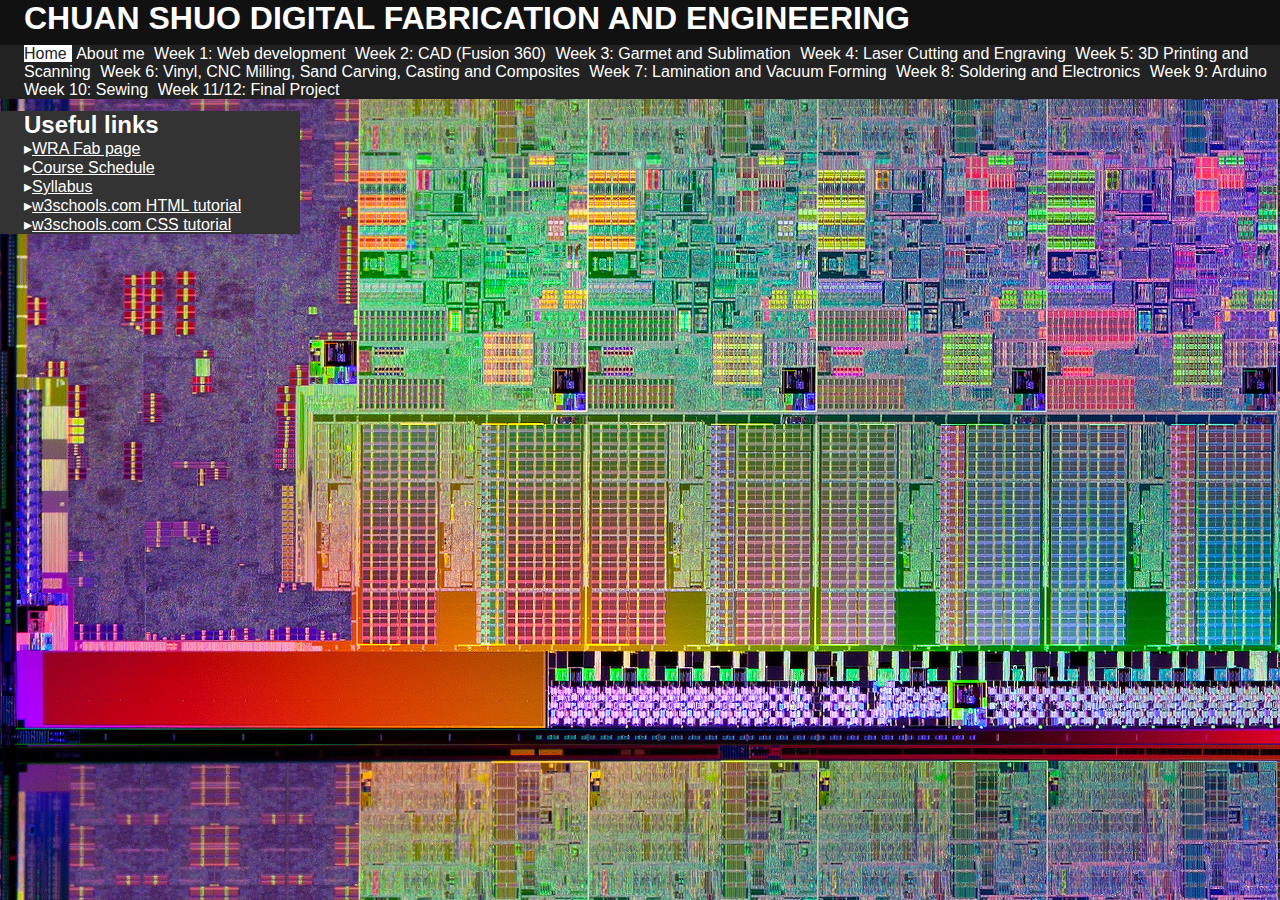
<file: index.html>
<!DOCTYPE html>
<html lang="en" dir="ltr">
  <head>
    <meta charset="utf-8">
    <title>Chuan Shuo Chen</title>
    <link rel="stylesheet" type="text/css" href="style_main.css">
  </head>
  <body style = "background-image: url('images/index_back.jpg')">
    <div class = "box title">
      <h1>CHUAN SHUO DIGITAL FABRICATION AND ENGINEERING</h1>
    </div>

    <div class = "box navbar">
      <ul>
        <li><span>Home</span></li>
        <li><a href = "about.html">About me</a></li>
        <li><a href = "wk1.html">Week 1: Web development</a></li>
        <li><a href = "wk2.html">Week 2: CAD (Fusion 360)</a></li>
        <li><a href = "wk3.html">Week 3: Garmet and Sublimation</a></li>
        <li><a href = "wk4.html">Week 4: Laser Cutting and Engraving</a></li>
        <li><a href = "wk5.html">Week 5: 3D Printing and Scanning</a></li>
        <li><a href = "wk6.html">Week 6: Vinyl, CNC Milling, Sand Carving, Casting and Composites</a></li>
        <li><a href = "wk7.html">Week 7: Lamination and Vacuum Forming</a></li>
        <li><a href = "wk8.html">Week 8: Soldering and Electronics</a></li>
        <li><a href = "wk9.html">Week 9: Arduino</a></li>
        <li><a href = "wk10.html">Week 10: Sewing</a></li>
        <li><a href = "wk11.html">Week 11/12: Final Project</a></li>
      </ul>
    </div>

    <div class = "box links">
      <h2>Useful links</h2>
      <ul>
        <li><a href = "https://fab.wra.net">WRA Fab page</a></li>
        <LI><a href = "https://fab.wra.net/schedule19s.html">Course Schedule</a></li>
        <li><a href = "https://fab.wra.net/schedule19s.html">Syllabus</a></li>
        <li><a href = "https://www.w3schools.com/html/">w3schools.com HTML tutorial</a></li>
        <li><a href = "https://www.w3schools.com/css/">w3schools.com CSS tutorial</a></li>
      </ul>
    </div>

  </body>
</html>
</file>
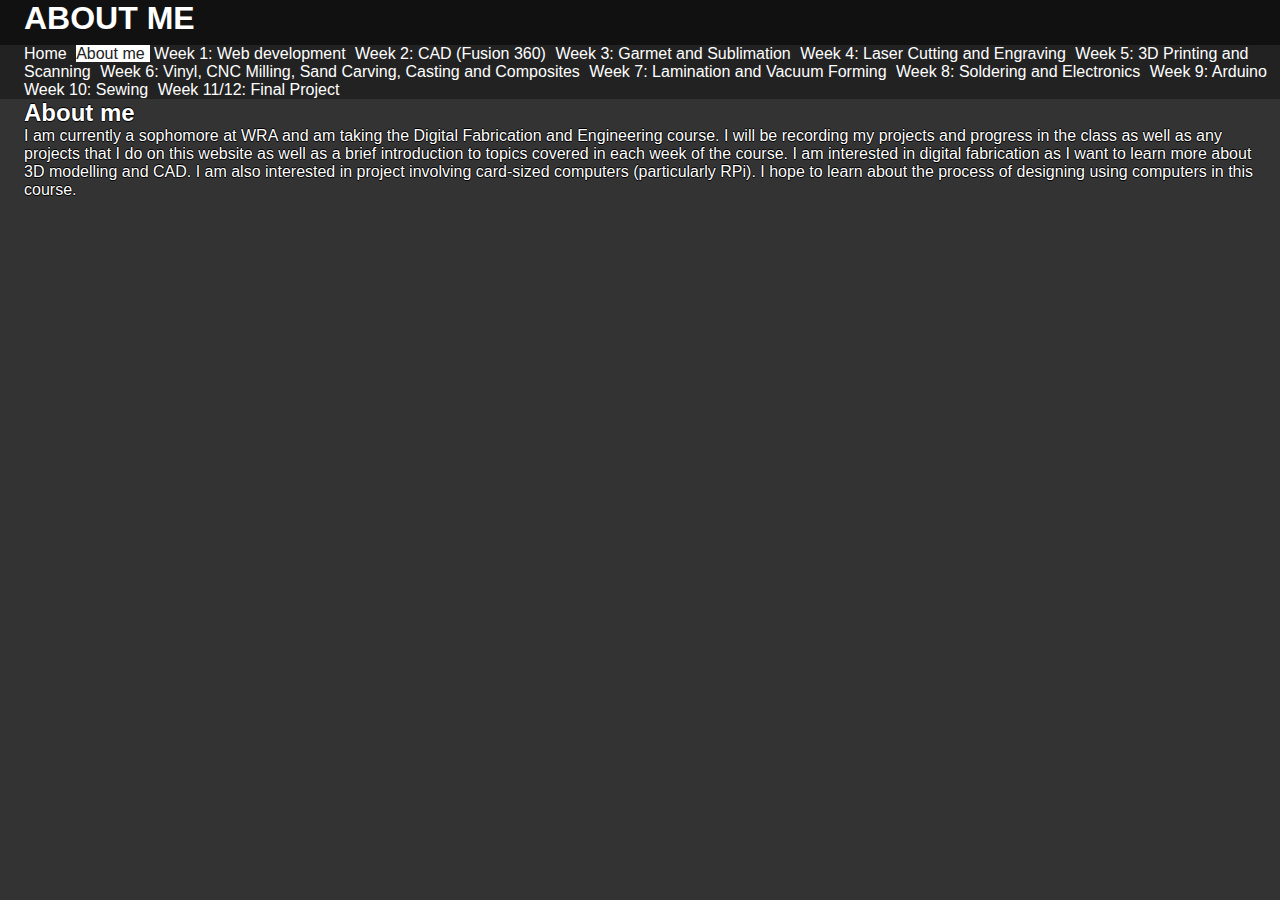
<file: about.html>
<!DOCTYPE html>
<html lang="en" dir="ltr">
  <head>
    <meta charset="utf-8">
    <title>Chuan Shuo Chen</title>
    <link rel="stylesheet" type="text/css" href="style_main.css">
  </head>
  <body>
    <div class = "box title">
      <h1>ABOUT ME</h1>
    </div>

    <div class = "box navbar">
      <ul>
        <li><a href = "index.html">Home</a></li>
        <li><span>About me</span></li>
        <li><a href = "wk1.html">Week 1: Web development</a></li>
        <li><a href = "wk2.html">Week 2: CAD (Fusion 360)</a></li>
        <li><a href = "wk3.html">Week 3: Garmet and Sublimation</a></li>
        <li><a href = "wk4.html">Week 4: Laser Cutting and Engraving</a></li>
        <li><a href = "wk5.html">Week 5: 3D Printing and Scanning</a></li>
        <li><a href = "wk6.html">Week 6: Vinyl, CNC Milling, Sand Carving, Casting and Composites</a></li>
        <li><a href = "wk7.html">Week 7: Lamination and Vacuum Forming</a></li>
        <li><a href = "wk8.html">Week 8: Soldering and Electronics</a></li>
        <li><a href = "wk9.html">Week 9: Arduino</a></li>
        <li><a href = "wk10.html">Week 10: Sewing</a></li>
        <li><a href = "wk11.html">Week 11/12: Final Project</a></li>
      </ul>
    </div>

    <div class = "box project">
      <h2>About me</h2>
      <p>
        I am currently a sophomore at WRA and am taking the Digital Fabrication and Engineering course. I will be recording my projects and progress in the class as well as any projects that I do on this website as well as a brief introduction to topics covered in each week of the course. I am interested in digital fabrication as I want to learn more about 3D modelling and CAD. I am also interested in project involving card-sized computers (particularly RPi). I hope to learn about the process of designing using computers in this course.
      </p>
    </div>
</file>
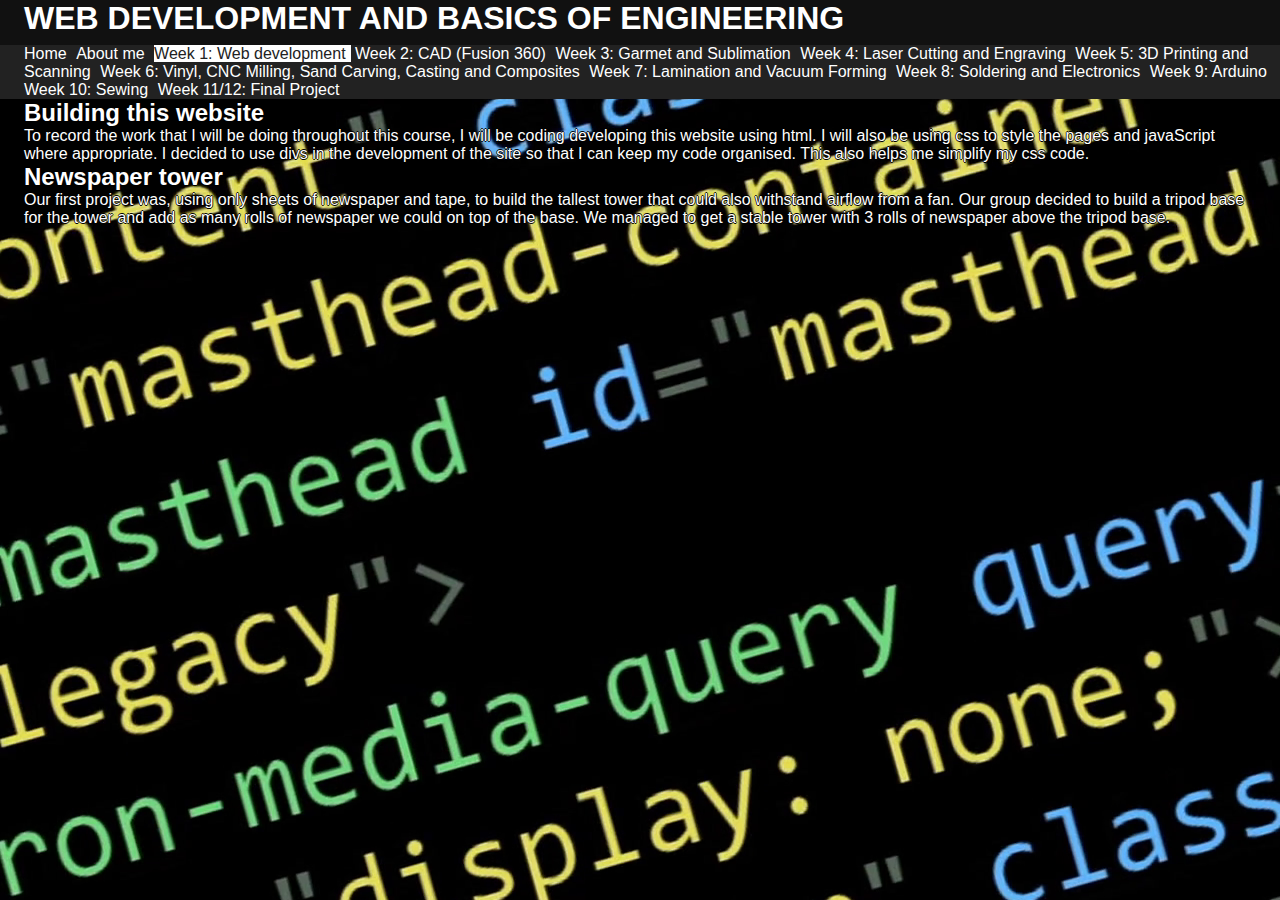
<file: wk1.html>
<!DOCTYPE html>
<html lang="en" dir="ltr">
  <head>
    <meta charset="utf-8">
    <title>Week 1: Web development</title>
    <link rel="stylesheet" type="text/css" href="style_main.css">
  </head>
  <body style = "background-image: url('images/web_back.png')">
    <div class = "box title">
      <h1>WEB DEVELOPMENT AND BASICS OF ENGINEERING</h1>
    </div>

    <div class = "box navbar">
      <ul>
        <li><a href = "index.html">Home</a></li>
        <li><a href = "about.html">About me</a></li>
        <li><span>Week 1: Web development</span></li>
        <li><a href = "wk2.html">Week 2: CAD (Fusion 360)</a></li>
        <li><a href = "wk3.html">Week 3: Garmet and Sublimation</a></li>
        <li><a href = "wk4.html">Week 4: Laser Cutting and Engraving</a></li>
        <li><a href = "wk5.html">Week 5: 3D Printing and Scanning</a></li>
        <li><a href = "wk6.html">Week 6: Vinyl, CNC Milling, Sand Carving, Casting and Composites</a></li>
        <li><a href = "wk7.html">Week 7: Lamination and Vacuum Forming</a></li>
        <li><a href = "wk8.html">Week 8: Soldering and Electronics</a></li>
        <li><a href = "wk9.html">Week 9: Arduino</a></li>
        <li><a href = "wk10.html">Week 10: Sewing</a></li>
        <li><a href = "wk11.html">Week 11/12: Final Project</a></li>
      </ul>
    </div>

    <div class = "box project">
      <h2>Building this website</h2>
      <p>
        To record the work that I will be doing throughout this course, I will be coding developing this website using html. I will also be using css to style the pages and javaScript where appropriate. I decided to use divs in the development of the site so that I can keep my code organised. This also helps me simplify my css code.
      </p>
    </div>

    <div class = "box project">
      <h2>Newspaper tower</h2>
      <p>
        Our first project was, using only sheets of newspaper and tape, to build the tallest tower that could also withstand airflow from a fan. Our group decided to build a tripod base for the tower and add as many rolls of newspaper we could on top of the base. We managed to get a stable tower with 3 rolls of newspaper above the tripod base.
      </p>
    </div>

  </body>
</html>
</file>
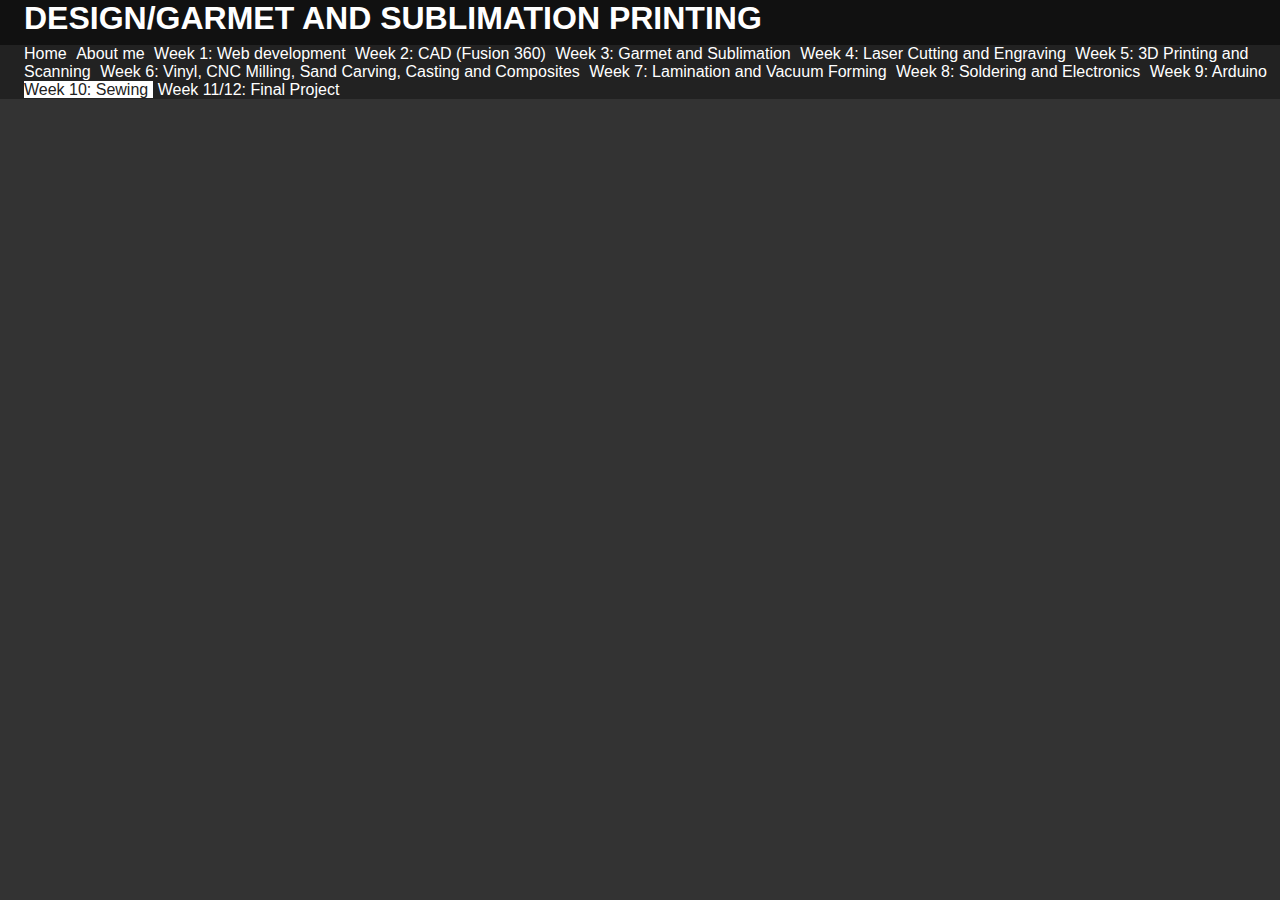
<file: wk10.html>
<!DOCTYPE html>
<html lang="en" dir="ltr">
  <head>
    <meta charset="utf-8">
    <title>Chuan Shuo Chen</title>
    <link rel="stylesheet" type="text/css" href="style_main.css">
  </head>
  <body>
    <div class = "box title">
      <h1>DESIGN/GARMET AND SUBLIMATION PRINTING</h1>
    </div>

    <div class = "box navbar">
      <ul>
        <li><a href = "index.html">Home</a></li>
        <li><a href = "about.html">About me</a></li>
        <li><a href = "wk1.html">Week 1: Web development</a></li>
        <li><a href = "wk2.html">Week 2: CAD (Fusion 360)</a></li>
        <li><a href = "wk3.html">Week 3: Garmet and Sublimation</a></li>
        <li><a href = "wk4.html">Week 4: Laser Cutting and Engraving</a></li>
        <li><a href = "wk5.html">Week 5: 3D Printing and Scanning</a></li>
        <li><a href = "wk6.html">Week 6: Vinyl, CNC Milling, Sand Carving, Casting and Composites</a></li>
        <li><a href = "wk7.html">Week 7: Lamination and Vacuum Forming</a></li>
        <li><a href = "wk8.html">Week 8: Soldering and Electronics</a></li>
        <li><a href = "wk9.html">Week 9: Arduino</a></li>
        <li><span>Week 10: Sewing</span></li>
        <li><a href = "wk11.html">Week 11/12: Final Project</a></li>
      </ul>
    </div>
</file>
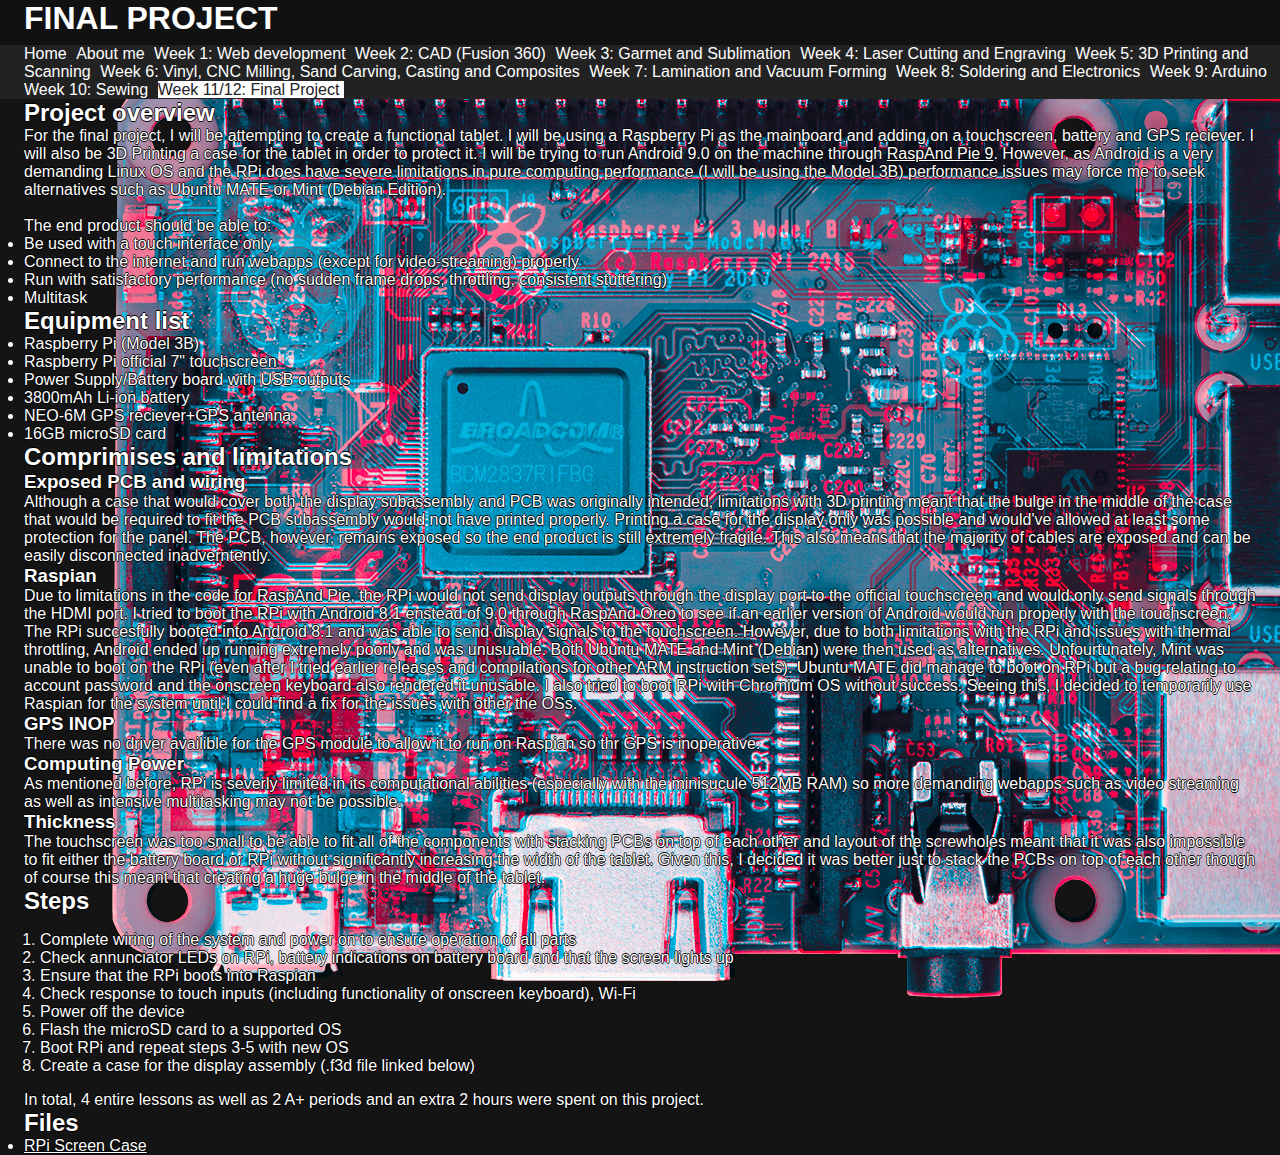
<file: wk11.html>
<!DOCTYPE html>
<html lang="en" dir="ltr">
  <head>
    <meta charset="utf-8">
    <title>Chuan Shuo Chen</title>
    <link rel="stylesheet" type="text/css" href="style_main.css">
  </head>
  <body style = "background-image: url('images/rpi_back.jpg')">
    <div class = "box title">
      <h1>FINAL PROJECT</h1>
    </div>

    <div class = "box navbar">
      <ul>
        <li><a href = "index.html">Home</a></li>
        <li><a href = "about.html">About me</a></li>
        <li><a href = "wk1.html">Week 1: Web development</a></li>
        <li><a href = "wk2.html">Week 2: CAD (Fusion 360)</a></li>
        <li><a href = "wk3.html">Week 3: Garmet and Sublimation</a></li>
        <li><a href = "wk4.html">Week 4: Laser Cutting and Engraving</a></li>
        <li><a href = "wk5.html">Week 5: 3D Printing and Scanning</a></li>
        <li><a href = "wk6.html">Week 6: Vinyl, CNC Milling, Sand Carving, Casting and Composites</a></li>
        <li><a href = "wk7.html">Week 7: Lamination and Vacuum Forming</a></li>
        <li><a href = "wk8.html">Week 8: Soldering and Electronics</a></li>
        <li><a href = "wk9.html">Week 9: Arduino</a></li>
        <li><a href = "wk10.html">Week 10: Sewing</a></li>
        <li><span>Week 11/12: Final Project</span></li>
      </ul>
    </div>

    <div class = "box project">
      <h2>
        Project overview
      </h2>
      <p>
        For the final project, I will be attempting to create a functional tablet. I will be using a Raspberry Pi as the mainboard and adding on a touchscreen, battery and GPS reciever. I will also be 3D Printing a case for the tablet in order to protect it. I will be trying to run Android 9.0 on the machine through <a href = "http://raspex.exton.se/?p=1111">RaspAnd Pie 9</a>. However, as Android is a very demanding Linux OS and the RPi does have severe limitations in pure computing performance (I will be using the Model 3B) performance issues may force me to seek alternatives such as Ubuntu MATE or Mint (Debian Edition).
      </p>
      <br>
      <ul>The end product should be able to:
        <li>Be used with a touch interface only</li>
        <li>Connect to the internet and run webapps (except for video-streaming) properly</li>
        <li>Run with satisfactory performance (no sudden frame drops, throttling, consistent stuttering)</li>
        <li>Multitask</li>
      </ul>
    </div>

    <div class = "box project">
      <h2>
        Equipment list
      </h2>
      <ul>
        <li>Raspberry Pi (Model 3B)</li>
        <li>Raspberry Pi official 7" touchscreen</li>
        <li>Power Supply/Battery board with USB outputs</li>
        <li>3800mAh Li-ion battery</li>
        <li>NEO-6M GPS reciever+GPS antenna</li>
        <li>16GB microSD card</li>
      <ul>
    </div>

    <div class = "box project">
      <h2>
        Comprimises and limitations
      </h2>
      <h3>
        Exposed PCB and wiring
      </h3>
      <p>
        Although a case that would cover both the display subassembly and PCB was originally intended, limitations with 3D printing meant that the bulge in the middle of the case that would be required to fit the PCB subassembly would not have printed properly. Printing a case for the display only was possible and would've allowed at least some protection for the panel. The PCB, however, remains exposed so the end product is still extremely fragile. This also means that the majority of cables are exposed and can be easily disconnected inadverntently.
      </p>
      <h3>
        Raspian
      </h3>
      <p>
        Due to limitations in the code for RaspAnd Pie, the RPi would not send display outputs through the display port to the official touchscreen and would only send signals through the HDMI port. I tried to boot the RPi with Android 8.1 enstead of 9.0 through <a href = "http://raspex.exton.se/?p=884">RaspAnd Oreo</a> to see if an earlier version of Android would run properly with the touchscreen. The RPi succesfully booted into Android 8.1 and was able to send display signals to the touchscreen. However, due to both limitations with the RPi and issues with thermal throttling, Android ended up running extremely poorly and was unusuable. Both Ubuntu MATE and Mint (Debian) were then used as alternatives. Unfourtunately, Mint was unable to boot on the RPi (even after I tried earlier releases and compilations for other ARM instruction sets). Ubuntu MATE did manage to boot on RPi but a bug relating to account password and the onscreen keyboard also rendered it unusable. I also tried to boot RPi with Chromium OS without success. Seeing this, I decided to temporarily use Raspian for the system until I could find a fix for the issues with other the OSs.
      </p>
      <h3>
        GPS INOP
      </h3>
      <p>
        There was no driver availible for the GPS module to allow it to run on Raspian so thr GPS is inoperative.
      </p>
      <h3>
        Computing Power
      </h3>
      <p>
        As mentioned before, RPi is severly limited in its computational abilities (especially with the minisucule 512MB RAM) so more demanding webapps such as video streaming as well as intensive multitasking may not be possible.
      </p>
      <h3>
        Thickness
      </h3>
      <p>
        The touchscreen was too small to be able to fit all of the components with stacking PCBs on top of each other and layout of the screwholes meant that it was also impossible to fit either the battery board or RPi without significantly increasing the width of the tablet. Given this, I decided it was better just to stack the PCBs on top of each other though of course this meant that creating a huge bulge in the middle of the tablet.
      </p>
    </div>

    <div class = "box project">
      <h2>
        Steps
      </h2>
      <ol>
        <li>Complete wiring of the system and power on to ensure operation of all parts</li>
        <li>Check annunciator LEDs on RPi, battery indications on battery board and that the screen lights up</li>
        <li>Ensure that the RPi boots into Raspian</li>
        <li>Check response to touch inputs (including functionality of onscreen keyboard), Wi-Fi</li>
        <li>Power off the device</li>
        <li>Flash the microSD card to a supported OS</li>
        <li>Boot RPi and repeat steps 3-5 with new OS</li>
        <li>Create a case for the display assembly (.f3d file linked below)</li>
      </ol>
      <p>
        In total, 4 entire lessons as well as 2 A+ periods and an extra 2 hours were spent on this project.
      </p>
    </div>

    <div class = "box project">
      <h2>
        Files
      </h2>
      <ul>
        <li><a href = "files/rpi_screenCase.f3d">RPi Screen Case</a></li>
      <ul>
</file>
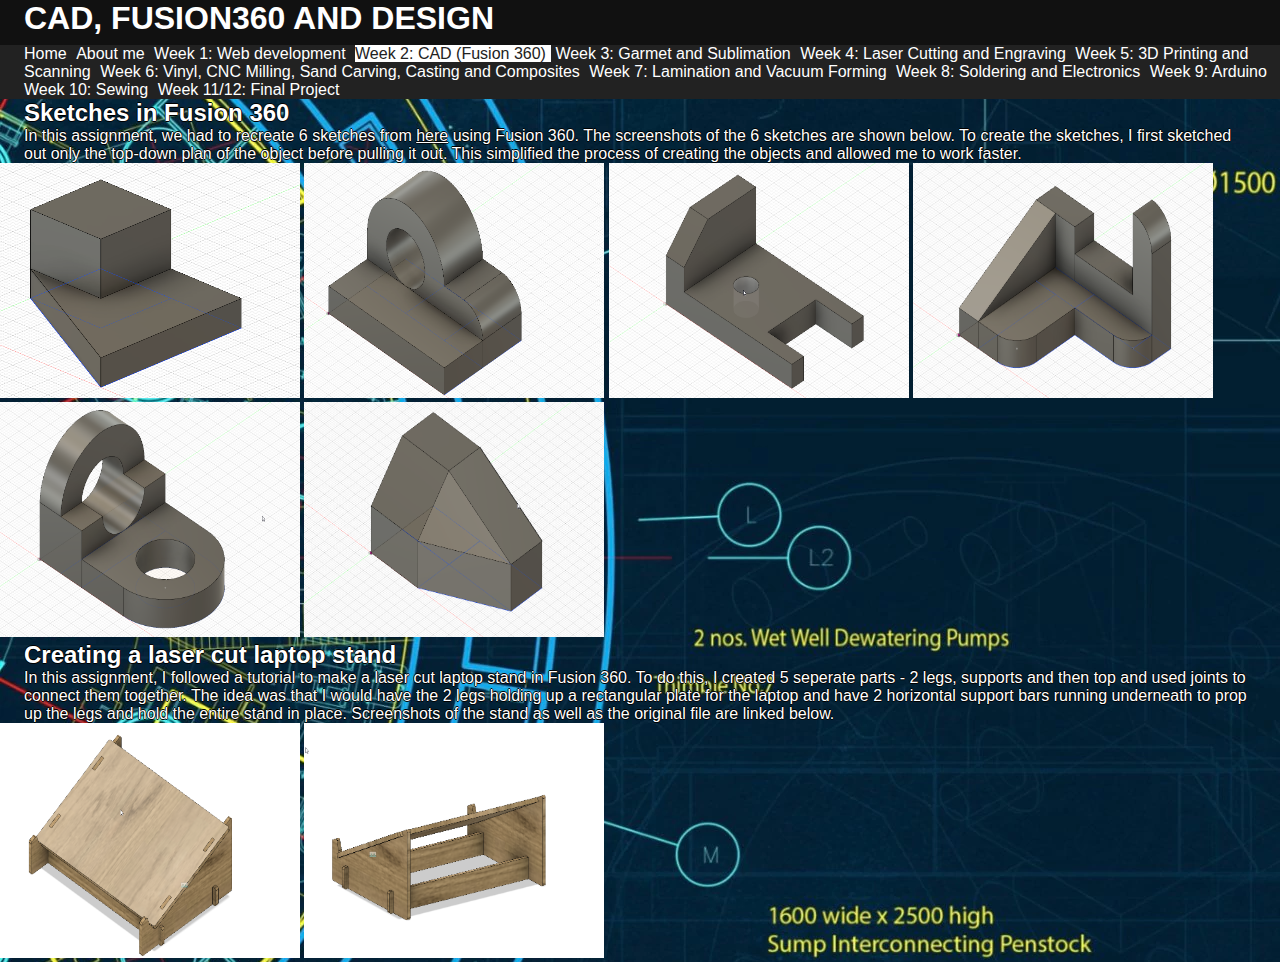
<file: wk2.html>
<!DOCTYPE html>
<html lang="en" dir="ltr">
  <head>
    <meta charset="utf-8">
    <title>Chuan Shuo Chen</title>
    <link rel="stylesheet" type="text/css" href="style_main.css">
  </head>
  <body style = "background-image: url('images/cad_back.jpg')">
    <div class = "box title">
      <h1>CAD, FUSION360 AND DESIGN</h1>
    </div>

    <div class = "box navbar">
      <ul>
        <li><a href = "index.html">Home</a></li>
        <li><a href = "about.html">About me</a></li>
        <li><a href = "wk1.html">Week 1: Web development</a></li>
        <li><span>Week 2: CAD (Fusion 360)</span></li>
        <li><a href = "wk3.html">Week 3: Garmet and Sublimation</a></li>
        <li><a href = "wk4.html">Week 4: Laser Cutting and Engraving</a></li>
        <li><a href = "wk5.html">Week 5: 3D Printing and Scanning</a></li>
        <li><a href = "wk6.html">Week 6: Vinyl, CNC Milling, Sand Carving, Casting and Composites</a></li>
        <li><a href = "wk7.html">Week 7: Lamination and Vacuum Forming</a></li>
        <li><a href = "wk8.html">Week 8: Soldering and Electronics</a></li>
        <li><a href = "wk9.html">Week 9: Arduino</a></li>
        <li><a href = "wk10.html">Week 10: Sewing</a></li>
        <li><a href = "wk11.html">Week 11/12: Final Project</a></li>
      </ul>
    </div>

    <div class = "box project">
      <h2>
        Sketches in Fusion 360
      </h2>
      <p>
        In this assignment, we had to recreate 6 sketches from <a href = "https://fab.wra.net/caddraw2018.pdf">here</a> using Fusion 360. The screenshots of the 6 sketches are shown below. To create the sketches, I first sketched out only the top-down plan of the object before pulling it out. This simplified the process of creating the objects and allowed me to work faster.
      </p>
      <img src = "images/fusion_1.png" alt = "sketch 1">
      <img src = "images/fusion_2.png" alt = "sketch 2">
      <img src = "images/fusion_3.png" alt = "sketch 3">
      <img src = "images/fusion_4.png" alt = "sketch 4">
      <img src = "images/fusion_5.png" alt = "sketch 5">
      <img src = "images/fusion_6.png" alt = "sketch 6">
    </div>

    <div class = "box project">
      <h2>
        Creating a laser cut laptop stand
      </h2>
      <p>
        In this assignment, I followed a tutorial to make a laser cut laptop stand in Fusion 360. To do this, I created 5 seperate parts - 2 legs, supports and then top and used joints to connect them together. The idea was that I would have the 2 legs holding up a rectangular plate for the laptop and have 2 horizontal support bars running underneath to prop up the legs and hold the entire stand in place. Screenshots of the stand as well as the original file are linked below.
      </p>
      <img src = "images/laptop_stand_iso.png" alt = "iso view">
      <img src = "images/laptop_stand_backright.png" alt = "back right view">

    </div>
</file>
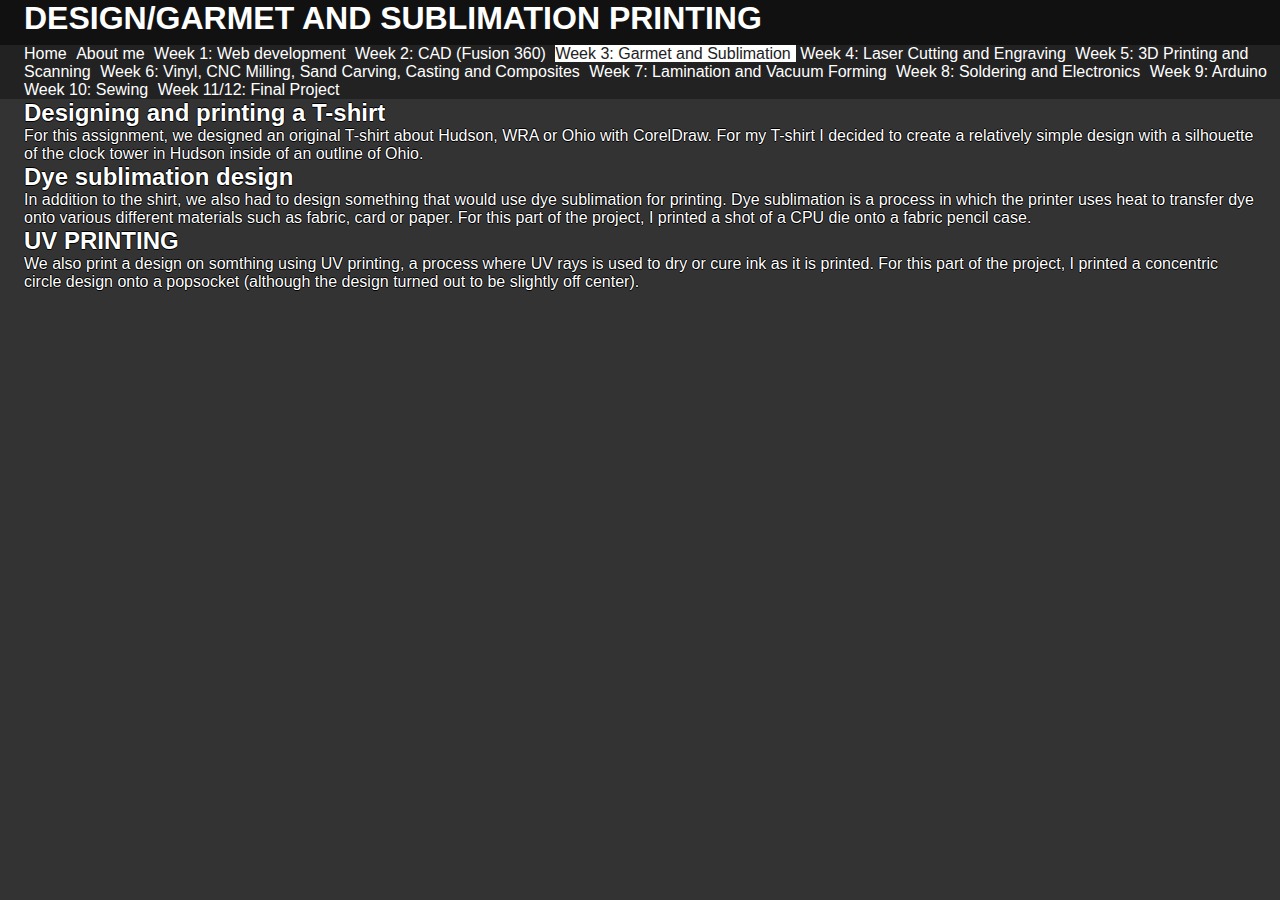
<file: wk3.html>
<!DOCTYPE html>
<html lang="en" dir="ltr">
  <head>
    <meta charset="utf-8">
    <title>Chuan Shuo Chen</title>
    <link rel="stylesheet" type="text/css" href="style_main.css">
  </head>
  <body>
    <div class = "box title">
      <h1>DESIGN/GARMET AND SUBLIMATION PRINTING</h1>
    </div>

    <div class = "box navbar">
      <ul>
        <li><a href = "index.html">Home</a></li>
        <li><a href = "about.html">About me</a></li>
        <li><a href = "wk1.html">Week 1: Web development</a></li>
        <li><a href = "wk2.html">Week 2: CAD (Fusion 360)</a></li>
        <li><span>Week 3: Garmet and Sublimation</span></li>
        <li><a href = "wk4.html">Week 4: Laser Cutting and Engraving</a></li>
        <li><a href = "wk5.html">Week 5: 3D Printing and Scanning</a></li>
        <li><a href = "wk6.html">Week 6: Vinyl, CNC Milling, Sand Carving, Casting and Composites</a></li>
        <li><a href = "wk7.html">Week 7: Lamination and Vacuum Forming</a></li>
        <li><a href = "wk8.html">Week 8: Soldering and Electronics</a></li>
        <li><a href = "wk9.html">Week 9: Arduino</a></li>
        <li><a href = "wk10.html">Week 10: Sewing</a></li>
        <li><a href = "wk11.html">Week 11/12: Final Project</a></li>
      </ul>
    </div>

    <div class = "box project">
      <h2>
        Designing and printing a T-shirt
      </h2>
      <p>
        For this assignment, we designed an original T-shirt about Hudson, WRA or Ohio with CorelDraw. For my T-shirt I decided to create a relatively simple design with a silhouette of the clock tower in Hudson inside of an outline of Ohio.
      </p>
    </div>

    <div class = "box project">
      <h2>
        Dye sublimation design
      </h2>
      <p>
        In addition to the shirt, we also had to design something that would use dye sublimation for printing. Dye sublimation is a process in which the printer uses heat to transfer dye onto various different materials such as fabric, card or paper. For this part of the project, I printed a shot of a CPU die onto a fabric pencil case.
      </p>
    </div>

    <div class = "box project">
      <h2>
        UV PRINTING
      </h2>
      <p>
        We also print a design on somthing using UV printing, a process where UV rays is used to dry or cure ink as it is printed. For this part of the project, I printed a concentric circle design onto a popsocket (although the design turned out to be slightly off center).
      </p>
    </div>
</file>
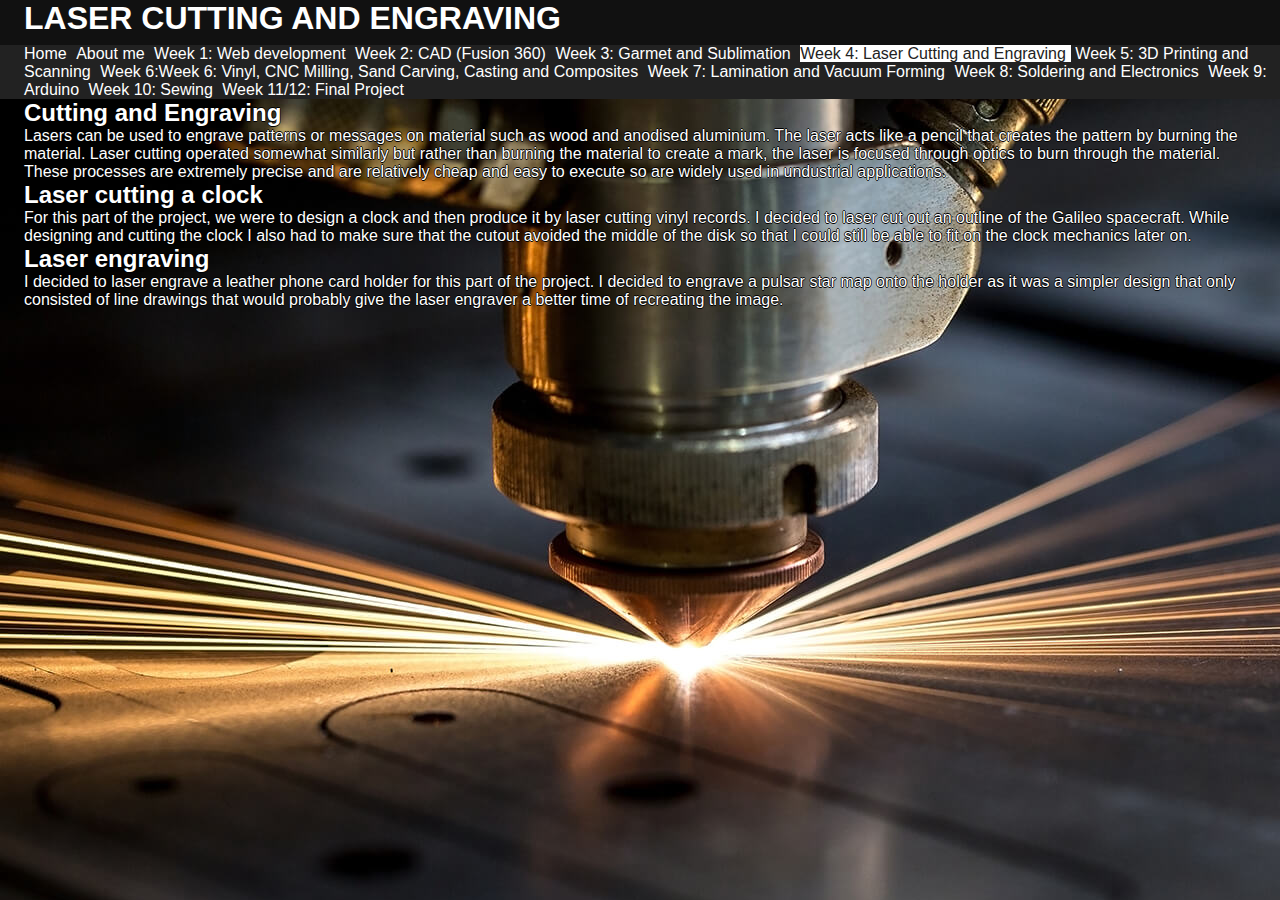
<file: wk4.html>
<!DOCTYPE html>
<html lang="en" dir="ltr">
  <head>
    <meta charset="utf-8">
    <title>Chuan Shuo Chen</title>
    <link rel="stylesheet" type="text/css" href="style_main.css">
  </head>
  <body style = "background-image: url('images/laser_back.jpg')">
    <div class = "box title">
      <h1>LASER CUTTING AND ENGRAVING</h1>
    </div>

    <div class = "box navbar">
      <ul>
        <li><a href = "index.html">Home</a></li>
        <li><a href = "about.html">About me</a></li>
        <li><a href = "wk1.html">Week 1: Web development</a></li>
        <li><a href = "wk2.html">Week 2: CAD (Fusion 360)</a></li>
        <li><a href = "wk3.html">Week 3: Garmet and Sublimation</a></li>
        <li><span>Week 4: Laser Cutting and Engraving</span></li>
        <li><a href = "wk5.html">Week 5: 3D Printing and Scanning</a></li>
        <li><a href = "wk6.html">Week 6:Week 6: Vinyl, CNC Milling, Sand Carving, Casting and Composites</a></li>
        <li><a href = "wk7.html">Week 7: Lamination and Vacuum Forming</a></li>
        <li><a href = "wk8.html">Week 8: Soldering and Electronics</a></li>
        <li><a href = "wk9.html">Week 9: Arduino</a></li>
        <li><a href = "wk10.html">Week 10: Sewing</a></li>
        <li><a href = "wk11.html">Week 11/12: Final Project</a></li>
      </ul>
    </div>

    <div class = "box project">
        <h2>
          Cutting and Engraving
        </h2>
        <p>
          Lasers can be used to engrave patterns or messages on material such as wood and anodised aluminium. The laser acts like a pencil that creates the pattern by burning the material. Laser cutting operated somewhat similarly but rather than burning the material to create a mark, the laser is focused through optics to burn through the material. These processes are extremely precise and are relatively cheap and easy to execute so are widely used in undustrial applications.
        </p>
    </div>

    <div class = "box project">
      <h2>
        Laser cutting a clock
      </h2>
      <p>
        For this part of the project, we were to design a clock and then produce it by laser cutting vinyl records. I decided to laser cut out an outline of the Galileo spacecraft. While designing and cutting the clock I also had to make sure that the cutout avoided the middle of the disk so that I could still be able to fit on the clock mechanics later on.
      <p>
    </div>

    <div class = "box project">
      <h2>
        Laser engraving
      </h2>
      <p>
        I decided to laser engrave a leather phone card holder for this part of the project. I decided to engrave a pulsar star map onto the holder as it was a simpler design that only consisted of line drawings that would probably give the laser engraver a better time of recreating the image.
      <p>
    </div>
</file>
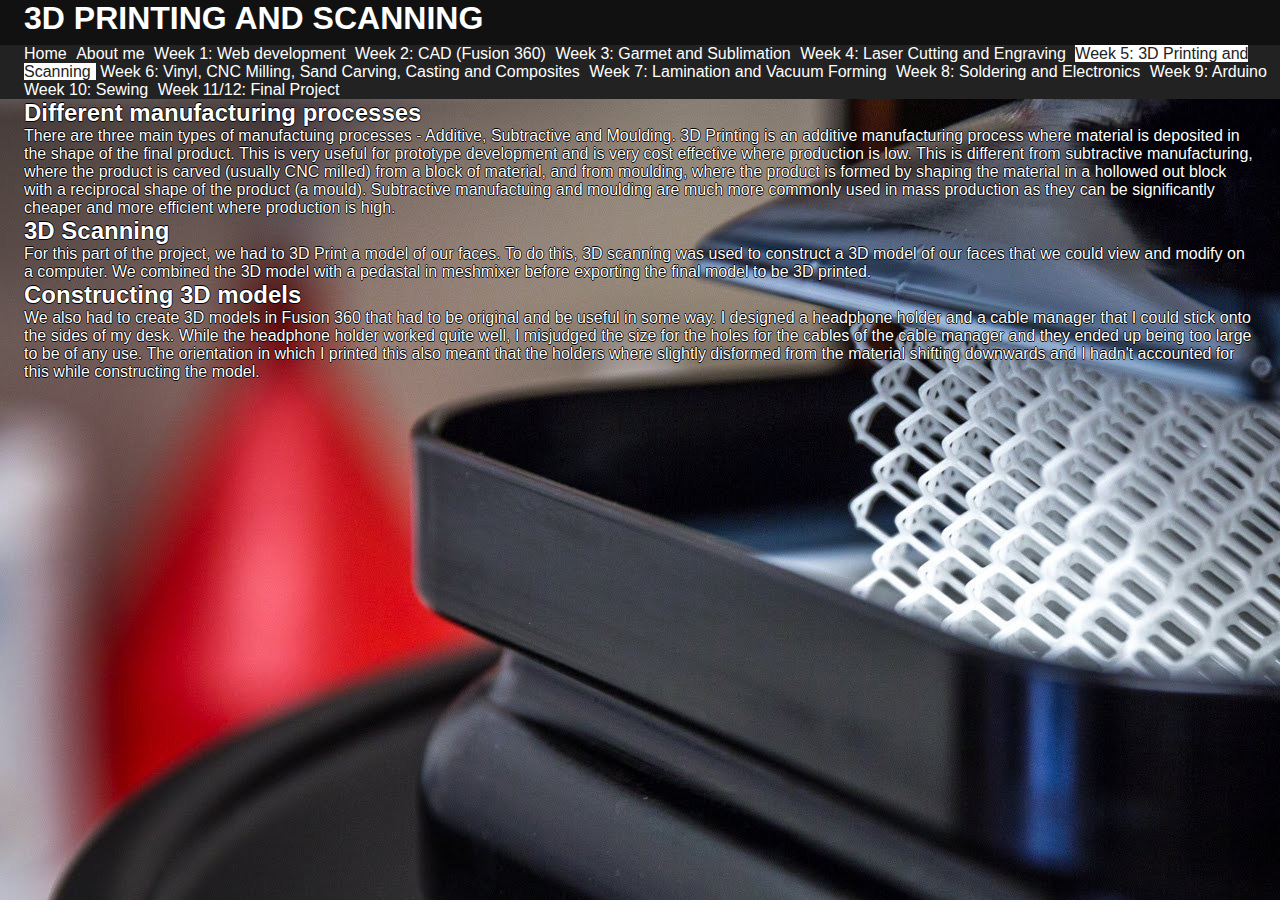
<file: wk5.html>
<!DOCTYPE html>
<html lang="en" dir="ltr">
  <head>
    <meta charset="utf-8">
    <title>Chuan Shuo Chen</title>
    <link rel="stylesheet" type="text/css" href="style_main.css">
  </head>
  <body style = "background-image: url('images/3dp_back.jpg')">
    <div class = "box title">
      <h1>3D PRINTING AND SCANNING</h1>
    </div>

    <div class = "box navbar">
      <ul>
        <li><a href = "index.html">Home</a></li>
        <li><a href = "about.html">About me</a></li>
        <li><a href = "wk1.html">Week 1: Web development</a></li>
        <li><a href = "wk2.html">Week 2: CAD (Fusion 360)</a></li>
        <li><a href = "wk3.html">Week 3: Garmet and Sublimation</a></li>
        <li><a href = "wk4.html">Week 4: Laser Cutting and Engraving</a></li>
        <li><span>Week 5: 3D Printing and Scanning</span></li>
        <li><a href = "wk6.html">Week 6: Vinyl, CNC Milling, Sand Carving, Casting and Composites</a></li>
        <li><a href = "wk7.html">Week 7: Lamination and Vacuum Forming</a></li>
        <li><a href = "wk8.html">Week 8: Soldering and Electronics</a></li>
        <li><a href = "wk9.html">Week 9: Arduino</a></li>
        <li><a href = "wk10.html">Week 10: Sewing</a></li>
        <li><a href = "wk11.html">Week 11/12: Final Project</a></li>
      </ul>
    </div>

    <div class = "box project">
      <h2>
        Different manufacturing processes
      </h2>
      <p>
        There are three main types of manufactuing processes - Additive, Subtractive and Moulding. 3D Printing is an additive manufacturing process where material is deposited in the shape of the final product. This is very useful for prototype development and is very cost effective where production is low. This is different from subtractive manufacturing, where the product is carved (usually CNC milled) from a block of material, and from moulding, where the product is formed by shaping the material in a hollowed out block with a reciprocal shape of the product (a mould). Subtractive manufactuing and moulding are much more commonly used in mass production as they can be significantly cheaper and more efficient where production is high.
      </p>
    </div>

    <div class = "box project">
      <h2>
        3D Scanning
      </h2>
      <p>
        For this part of the project, we had to 3D Print a model of our faces. To do this, 3D scanning was used to construct a 3D model of our faces that we could view and modify on a computer. We combined the 3D model with a pedastal in meshmixer before exporting the final model to be 3D printed.
      </p>
    </div>

    <div class = "box project">
      <h2>
        Constructing 3D models
      </h2>
      <p>
        We also had to create 3D models in Fusion 360 that had to be original and be useful in some way. I designed a headphone holder and a cable manager that I could stick onto the sides of my desk. While the headphone holder worked quite well, I misjudged the size for the holes for the cables of the cable manager and they ended up being too large to be of any use. The orientation in which I printed this also meant that the holders where slightly disformed from the material shifting downwards and I hadn't accounted for this while constructing the model.
      </p>
    </div>
</file>
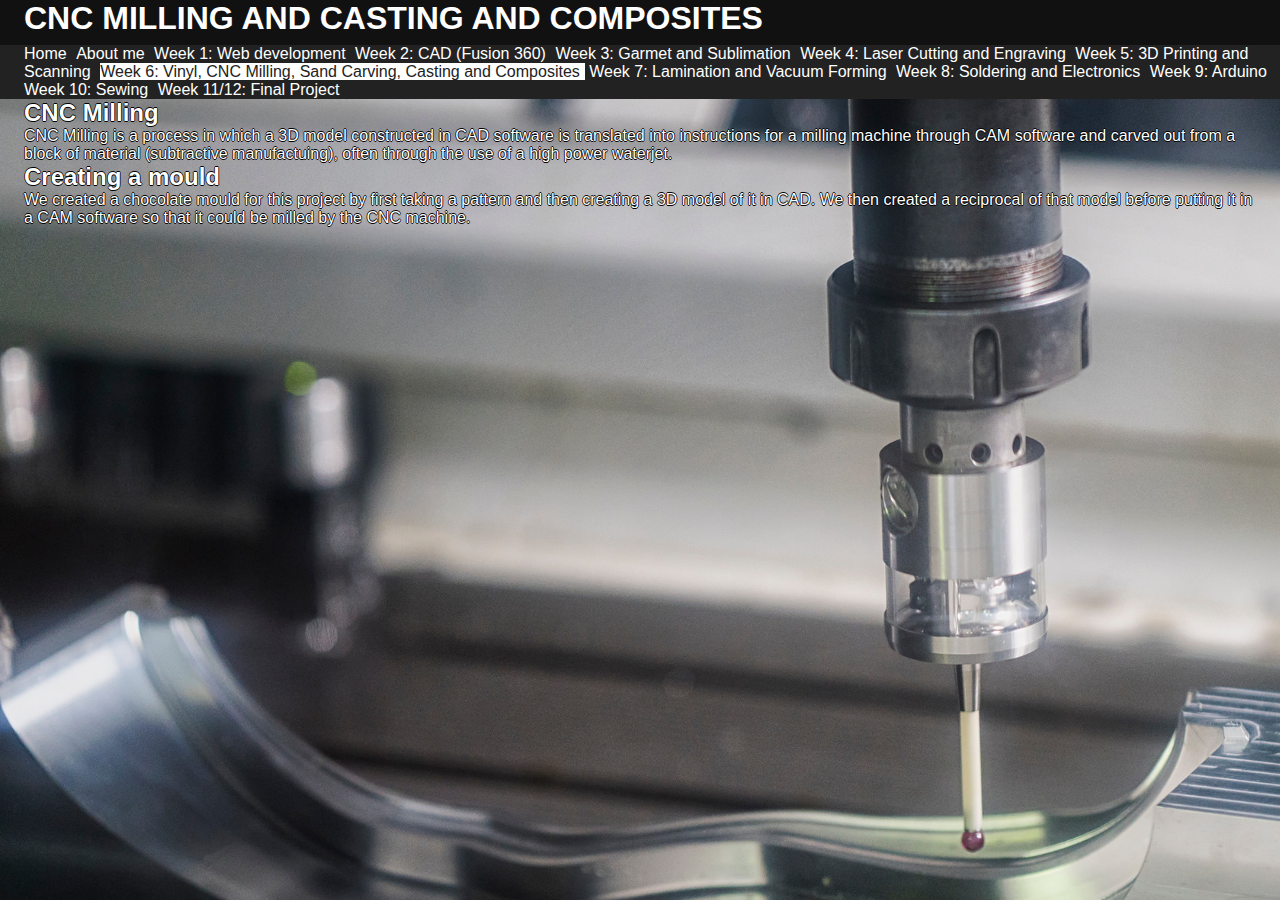
<file: wk6.html>
<!DOCTYPE html>
<html lang="en" dir="ltr">
  <head>
    <meta charset="utf-8">
    <title>Chuan Shuo Chen</title>
    <link rel="stylesheet" type="text/css" href="style_main.css">
  </head>
  <body style = "background-image: url('images/cnc_back.png')">
    <div class = "box title">
      <h1>CNC MILLING AND CASTING AND COMPOSITES</h1>
    </div>

    <div class = "box navbar">
      <ul>
        <li><a href = "index.html">Home</a></li>
        <li><a href = "about.html">About me</a></li>
        <li><a href = "wk1.html">Week 1: Web development</a></li>
        <li><a href = "wk2.html">Week 2: CAD (Fusion 360)</a></li>
        <li><a href = "wk3.html">Week 3: Garmet and Sublimation</a></li>
        <li><a href = "wk4.html">Week 4: Laser Cutting and Engraving</a></li>
        <li><a href = "wk5.html">Week 5: 3D Printing and Scanning</a></li>
        <li><span>Week 6: Vinyl, CNC Milling, Sand Carving, Casting and Composites</span></li>
        <li><a href = "wk7.html">Week 7: Lamination and Vacuum Forming</a></li>
        <li><a href = "wk8.html">Week 8: Soldering and Electronics</a></li>
        <li><a href = "wk9.html">Week 9: Arduino</a></li>
        <li><a href = "wk10.html">Week 10: Sewing</a></li>
        <li><a href = "wk11.html">Week 11/12: Final Project</a></li>
      </ul>
    </div>

    <div class = "box project">
      <h2>
        CNC Milling
      </h2>
      <p>
        CNC Milling is a process in which a 3D model constructed in CAD software is translated into instructions for a milling machine through CAM software and carved out from a block of material  (subtractive manufactuing), often through the use of a high power waterjet.
      </p>
    </div>

    <div class = "box project">
      <h2>
        Creating a mould
      </h2>
      <p>
        We created a chocolate mould for this project by first taking a pattern and then creating a 3D model of it in CAD. We then created a reciprocal of that model before putting it in a CAM software so that
        it could be milled by the CNC machine.
      </p>
    </div>
</file>
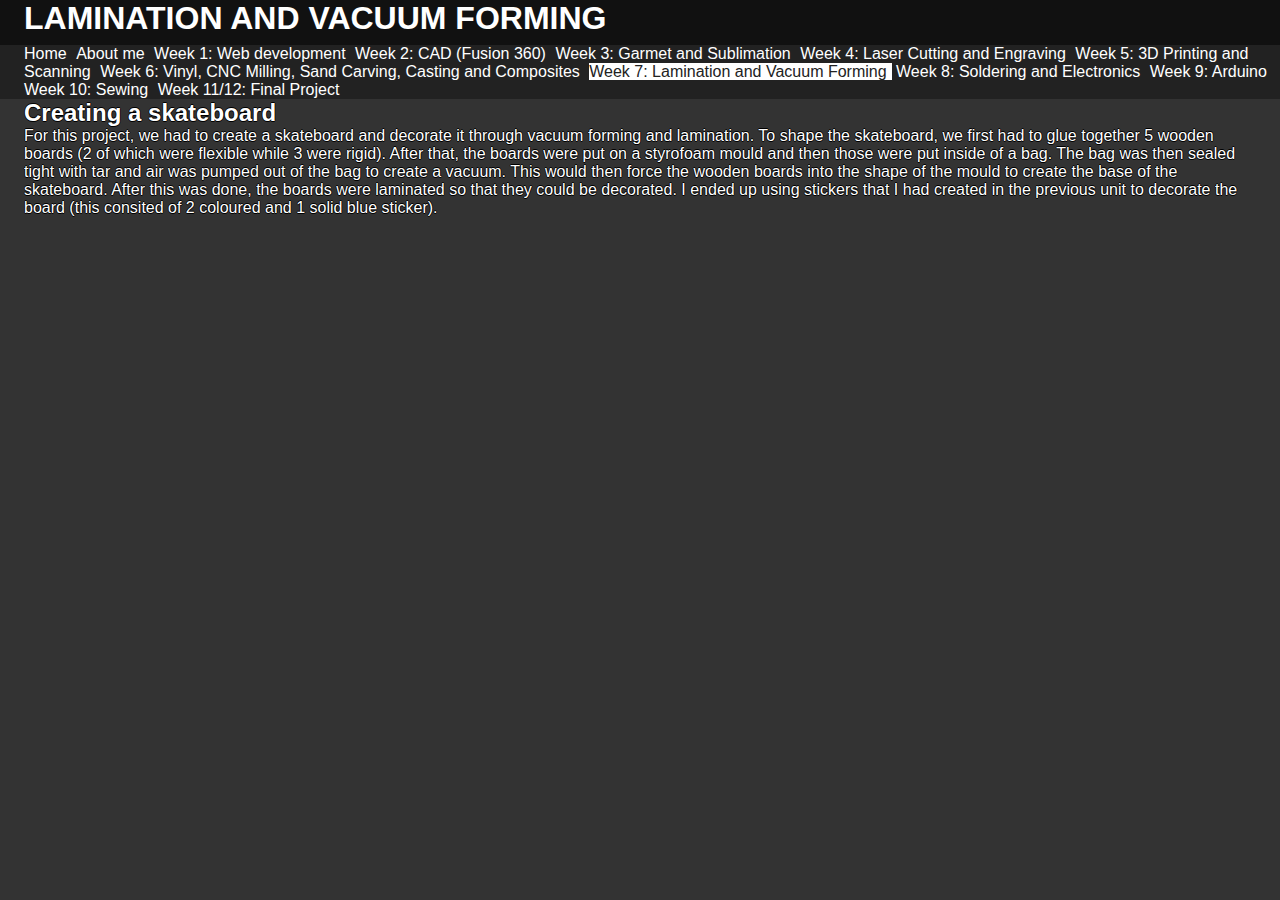
<file: wk7.html>
<!DOCTYPE html>
<html lang="en" dir="ltr">
  <head>
    <meta charset="utf-8">
    <title>Chuan Shuo Chen</title>
    <link rel="stylesheet" type="text/css" href="style_main.css">
  </head>
  <body>
    <div class = "box title">
      <h1>LAMINATION AND VACUUM FORMING</h1>
    </div>

    <div class = "box navbar">
      <ul>
        <li><a href = "index.html">Home</a></li>
        <li><a href = "about.html">About me</a></li>
        <li><a href = "wk1.html">Week 1: Web development</a></li>
        <li><a href = "wk2.html">Week 2: CAD (Fusion 360)</a></li>
        <li><a href = "wk3.html">Week 3: Garmet and Sublimation</a></li>
        <li><a href = "wk4.html">Week 4: Laser Cutting and Engraving</a></li>
        <li><a href = "wk5.html">Week 5: 3D Printing and Scanning</a></li>
        <li><a href = "wk6.html">Week 6: Vinyl, CNC Milling, Sand Carving, Casting and Composites</a></li>
        <li><span>Week 7: Lamination and Vacuum Forming</span></li>
        <li><a href = "wk8.html">Week 8: Soldering and Electronics</a></li>
        <li><a href = "wk9.html">Week 9: Arduino</a></li>
        <li><a href = "wk10.html">Week 10: Sewing</a></li>
        <li><a href = "wk11.html">Week 11/12: Final Project</a></li>
      </ul>
    </div>

    <div class = "box project">
      <h2>
        Creating a skateboard
      </h2>
      <p>
        For this project, we had to create a skateboard and decorate it through vacuum forming and lamination. To shape the skateboard, we first had to glue together 5 wooden boards (2 of which were flexible while 3 were rigid). After that, the boards were put on a styrofoam mould and then those were put inside of a bag. The bag was then sealed tight with tar and air was pumped out of the bag to create a vacuum. This would then force the wooden boards into the shape of the mould to create the base of the skateboard. After this was done, the boards were laminated so that they could be decorated. I ended up using stickers that I had created in the previous unit to decorate the board (this consited of 2 coloured and 1 solid blue sticker).
      </p>
    </div>
</file>
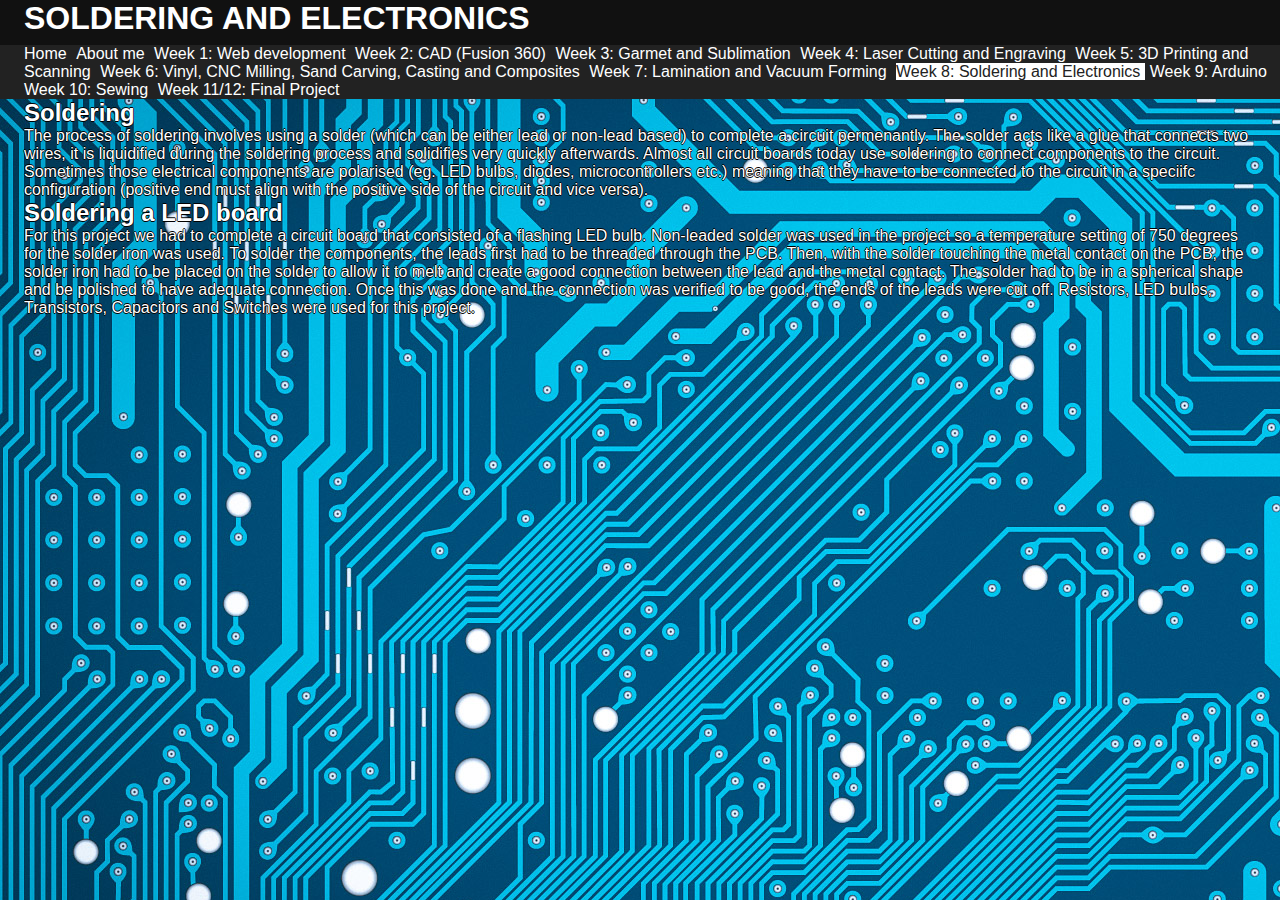
<file: wk8.html>
<!DOCTYPE html>
<html lang="en" dir="ltr">
  <head>
    <meta charset="utf-8">
    <title>Chuan Shuo Chen</title>
    <link rel="stylesheet" type="text/css" href="style_main.css">
  </head>
  <body style = "background-image: url('images/pcb_back.jpg')">
    <div class = "box title">
      <h1>SOLDERING AND ELECTRONICS</h1>
    </div>

    <div class = "box navbar">
      <ul>
        <li><a href = "index.html">Home</a></li>
        <li><a href = "about.html">About me</a></li>
        <li><a href = "wk1.html">Week 1: Web development</a></li>
        <li><a href = "wk2.html">Week 2: CAD (Fusion 360)</a></li>
        <li><a href = "wk3.html">Week 3: Garmet and Sublimation</a></li>
        <li><a href = "wk4.html">Week 4: Laser Cutting and Engraving</a></li>
        <li><a href = "wk5.html">Week 5: 3D Printing and Scanning</a></li>
        <li><a href = "wk6.html">Week 6: Vinyl, CNC Milling, Sand Carving, Casting and Composites</a></li>
        <li><a href = "wk7.html">Week 7: Lamination and Vacuum Forming</a></li>
        <li><span>Week 8: Soldering and Electronics</span></li>
        <li><a href = "wk9.html">Week 9: Arduino</a></li>
        <li><a href = "wk10.html">Week 10: Sewing</a></li>
        <li><a href = "wk11.html">Week 11/12: Final Project</a></li>
      </ul>
    </div>

    <div class = "box project">
      <h2>
        Soldering
      </h2>
      <p>
        The process of soldering involves using a solder (which can be either lead or non-lead based) to complete a circuit permenantly. The solder acts like a glue that connects two wires, it is liquidified during the soldering process and solidifies very quickly afterwards. Almost all circuit boards today use soldering to connect components to the circuit. Sometimes those electrical components are polarised (eg. LED bulbs, diodes, microcontrollers etc.) meaning that they have to be connected to the circuit in a speciifc configuration (positive end must align with the positive side of the circuit and vice versa).
      </p>
    </div>

    <div class = "box project">
      <h2>
        Soldering a LED board
      </h2>
      <p>
        For this project we had to complete a circuit board that consisted of a flashing LED bulb. Non-leaded solder was used in the project so a temperature setting of 750 degrees for the solder iron was used. To solder the components, the leads first had to be threaded through the PCB. Then, with the solder touching the metal contact on the PCB, the solder iron had to be placed on the solder to allow it to melt and create a good connection between the lead and the metal contact. The solder had to be in a spherical shape and be polished to have adequate connection. Once this was done and the connection was verified to be good, the ends of the leads were cut off. Resistors, LED bulbs, Transistors, Capacitors and Switches were used for this project.
      </p>
    </div>
</file>
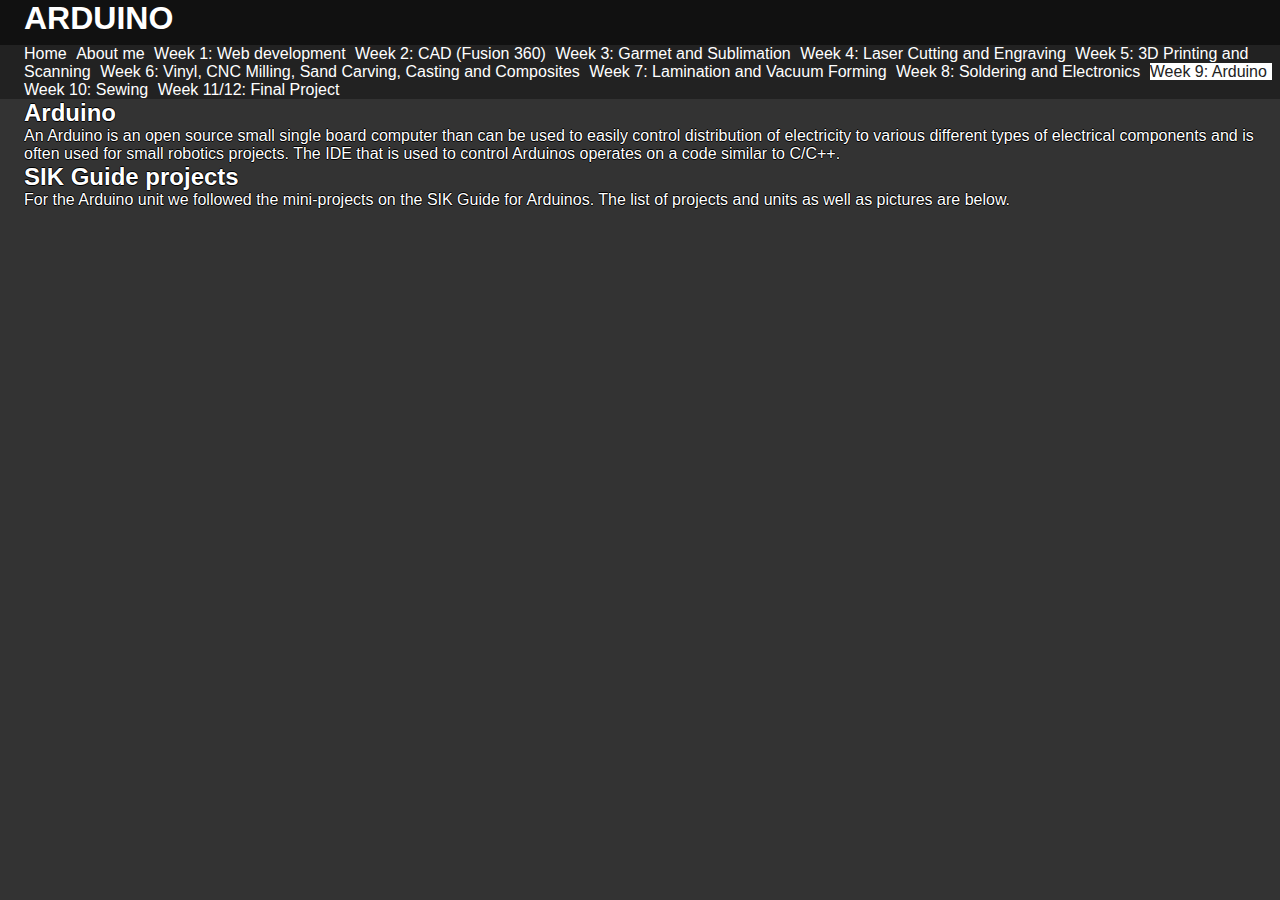
<file: wk9.html>
<!DOCTYPE html>
<html lang="en" dir="ltr">
  <head>
    <meta charset="utf-8">
    <title>Chuan Shuo Chen</title>
    <link rel="stylesheet" type="text/css" href="style_main.css">
  </head>
  <body>
    <div class = "box title">
      <h1>ARDUINO</h1>
    </div>

    <div class = "box navbar">
      <ul>
        <li><a href = "index.html">Home</a></li>
        <li><a href = "about.html">About me</a></li>
        <li><a href = "wk1.html">Week 1: Web development</a></li>
        <li><a href = "wk2.html">Week 2: CAD (Fusion 360)</a></li>
        <li><a href = "wk3.html">Week 3: Garmet and Sublimation</a></li>
        <li><a href = "wk4.html">Week 4: Laser Cutting and Engraving</a></li>
        <li><a href = "wk5.html">Week 5: 3D Printing and Scanning</a></li>
        <li><a href = "wk6.html">Week 6: Vinyl, CNC Milling, Sand Carving, Casting and Composites</a></li>
        <li><a href = "wk7.html">Week 7: Lamination and Vacuum Forming</a></li>
        <li><a href = "wk8.html">Week 8: Soldering and Electronics</a></li>
        <li><span>Week 9: Arduino</span></li>
        <li><a href = "wk10.html">Week 10: Sewing</a></li>
        <li><a href = "wk11.html">Week 11/12: Final Project</a></li>
      </ul>
    </div>

    <div class = "box project">
      <h2>
        Arduino
      </h2>
      <p>
        An Arduino is an open source small single board computer than can be used to easily control distribution of electricity to various different types of electrical components and is often used for small robotics projects. The IDE that is used to control Arduinos operates on a code similar to C/C++.
      </p>
    </div>

    <div class = "box project">
      <h2>
        SIK Guide projects
      </h2>
      <p>
        For the Arduino unit we followed the mini-projects on the SIK Guide for Arduinos. The list of projects and units as well as pictures are below.
      </p>

    </div>

    <div class = "box projects">
      
    </div>
</file>
<file: style_main.css>
/*General*/
body {
  padding: 0;
  margin: 0;
  background-color: #333;
  color: #fff;
  font-family: "Arial", Helvetica, sans-serif;
}
body,
html {
  height:100%;
}
a {
  color: #fff;
}
a:hover {
  color: #ccf
}

/*General div format*/
.box h1,
.box h2,
.box h3,
.box p,
.box ul {
  padding: 0 12px;
  margin: 0 12px;
}
.title {
  margin-top: 0px;
  min-height:5%;
  background-color: #111;
  width: 100%;
}
.title h1 {
  color: #fff;
}

/*Navbar*/
.navbar{
  background-color: #222;
  padding-left:24px;
}
.navbar a:hover,
.navbar li span{
  background-color: #fff;
  color: #222;
}
.navbar ul {
  list-style-type: none;
  margin: 0;
  padding: 0;
}
.navbar li {
  display:inline;
}
.navbar li a,
.navbar li span{
  padding-right: 5px;
  text-decoration: none;
}

/*index*/
.links {
  max-width:300px;
  background-color: #333;
  margin: 12px 0;
}
.links ul {
  list-style-type: none;
}
.links li::before{
  content: "\25B8"
}

/*projects*/
.project {
  /*text outline*/
  text-shadow: -0.75px 0 #000, 0 0.75px #000, 0.75px 0 #000, 0 -0.75px #000;
}
.project img{
  width:300px;
  height:235px;
}
</file>
